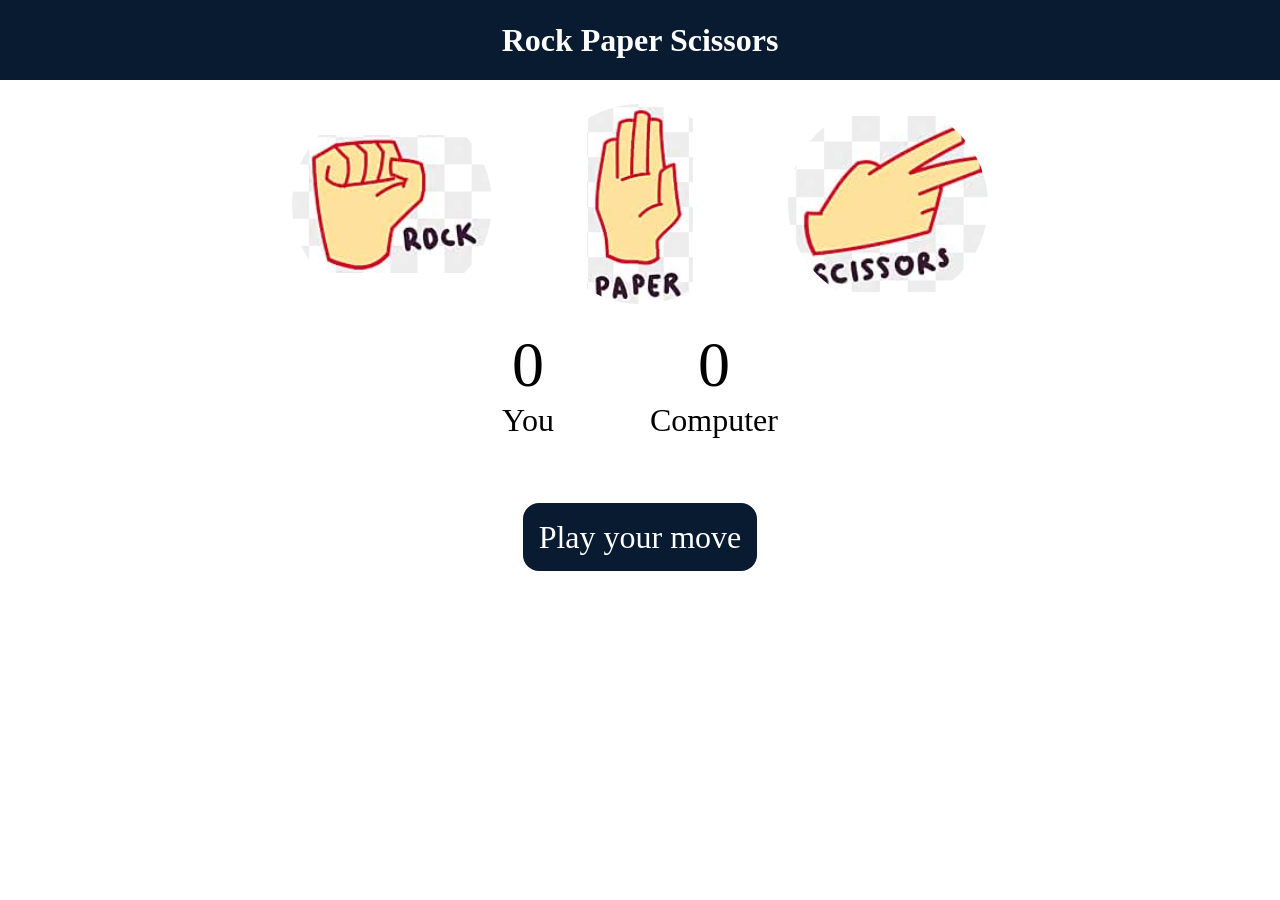
<file: RockPaperScissors/index.html>
<!DOCTYPE html>
<html lang="en">
<head>
    <meta charset="UTF-8">
    <meta name="viewport" content="width=device-width, initial-scale=1.0">
    <title>Rock Paper Scissors Game</title>
    <link rel = "stylesheet" href = "style.css" />
</head>
<body>
    <h1>Rock Paper Scissors</h1>
    <div class = "choices">
        <div class = "choice" id = "rock">
            <img src = "./rock.png">
        </div>
        <div class = "choice" id = "paper">
            <img src = "./paper.png">
        </div>
        <div class = "choice" id = "scissors">
            <img src = "./scissors.png">
        </div>
    </div>
    <div class="scoreboard">
        <div class = "score">
            <p id = "userscore">0</p>
            <p>You</p>
        </div>
        <div class = "score">
            <p id = "compscore">0</p>
            <p>Computer</p>
        </div>
    </div>
    <div class="msgcontainer">
        <p id = "msg">Play your move</p>
    </div>
    <script src = "app.js"></script>
</body>
</html>
</file>
<file: RockPaperScissors/style.css>
* {
    margin : 0;
    padding : 0;
    text-align: center;
}

h1 {
    background-color: #081b31;
    color: #ffff;
    height : 5rem;
    line-height: 5rem;
}

.choice {
    height : 200px;
    width: 200px;
    display : flex;
    justify-content: center;
    align-items: center;
}

img {
    height: 200px;
    width: 200px;
    object-fit: contain;
    border-radius: 50%;
    margin-top: 3rem;
}

.choices {
    display: flex;
    justify-content: center;
    align-items: center;
    gap: 3rem;
}

.choice:hover {
    cursor: pointer;
    background-color: #081b31;
}

.scoreboard {
    display: flex;
    justify-content: center;
    align-items: center;
    font-size: 2rem;
    margin-top: 3rem;
    gap: 6rem;
}

#userscore, #compscore {
    font-size: 4rem;
}

.msgcontainer {
    margin-top: 5rem;
}

#msg {
    background-color: #081b31;
    color: #ffff;
    font-size: 2rem;
    display: inline;
    padding: 1rem;
    border-radius: 1rem;
}
</file>
